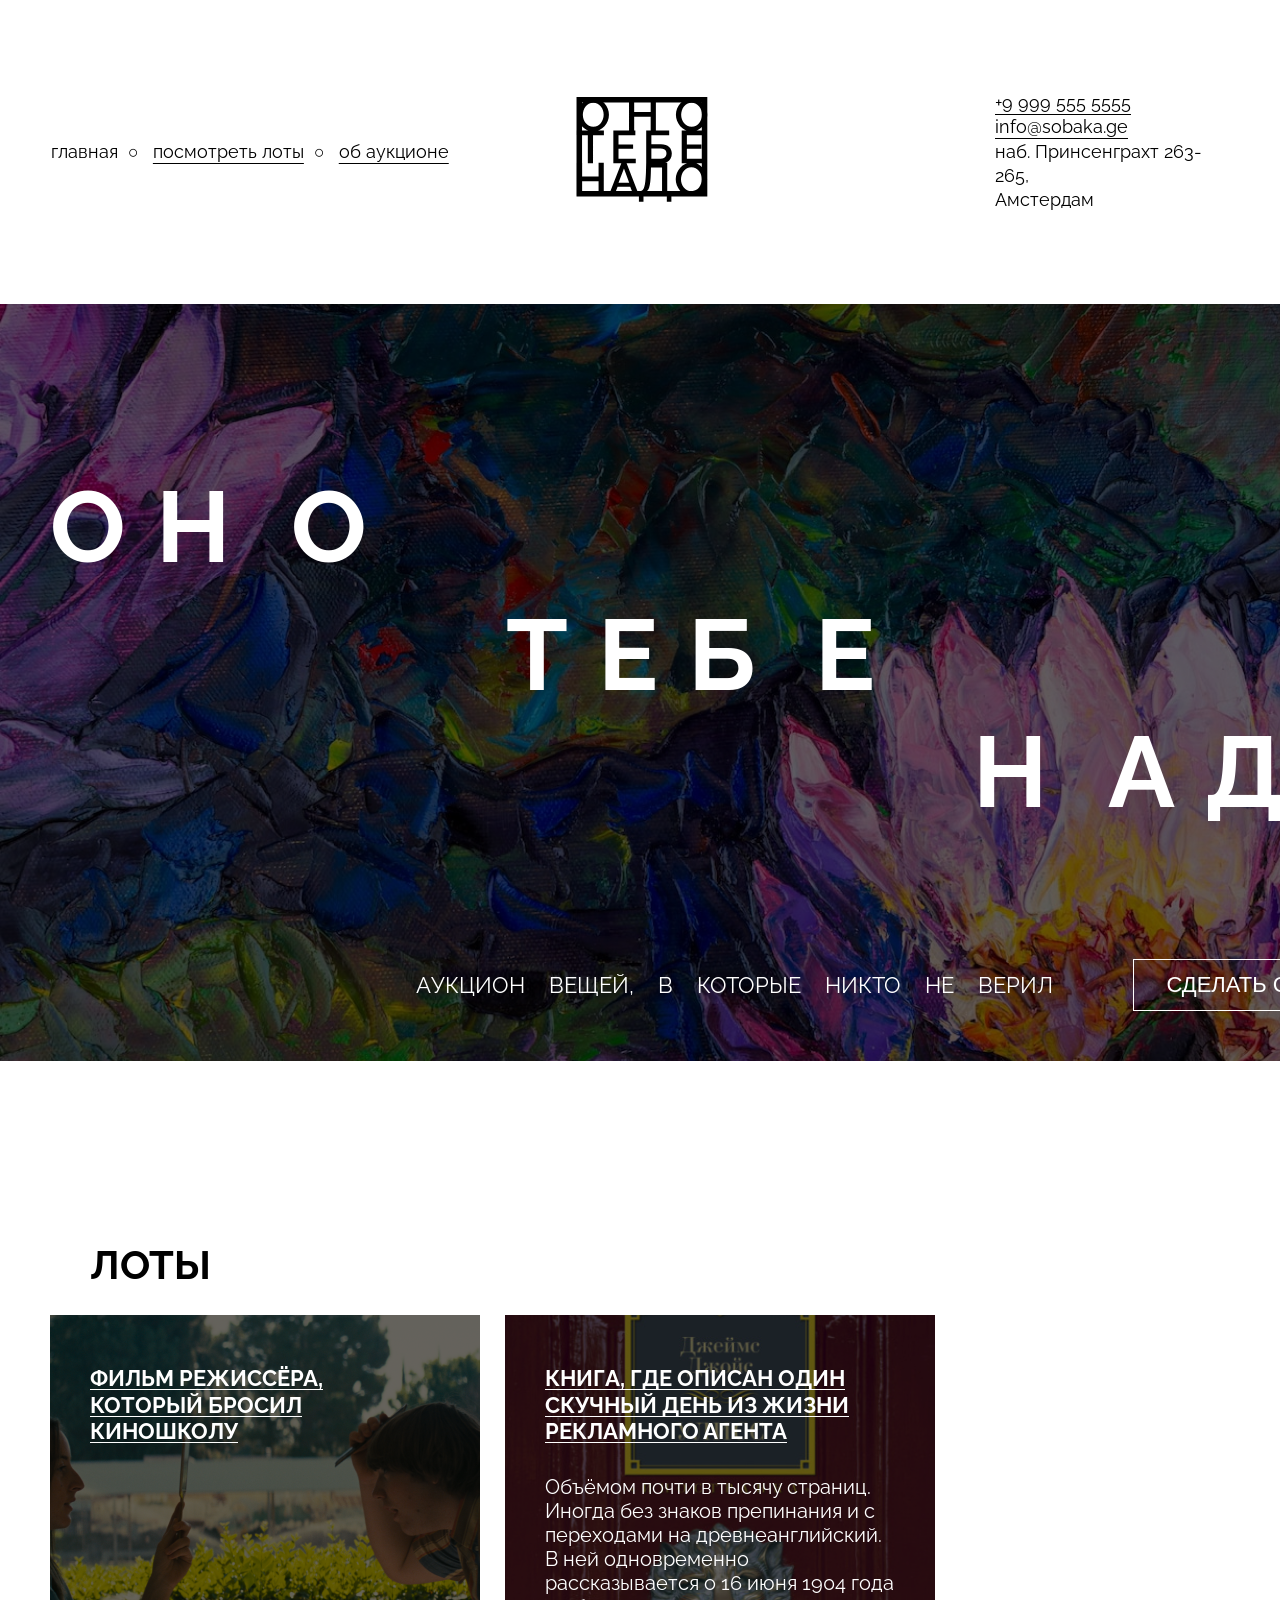
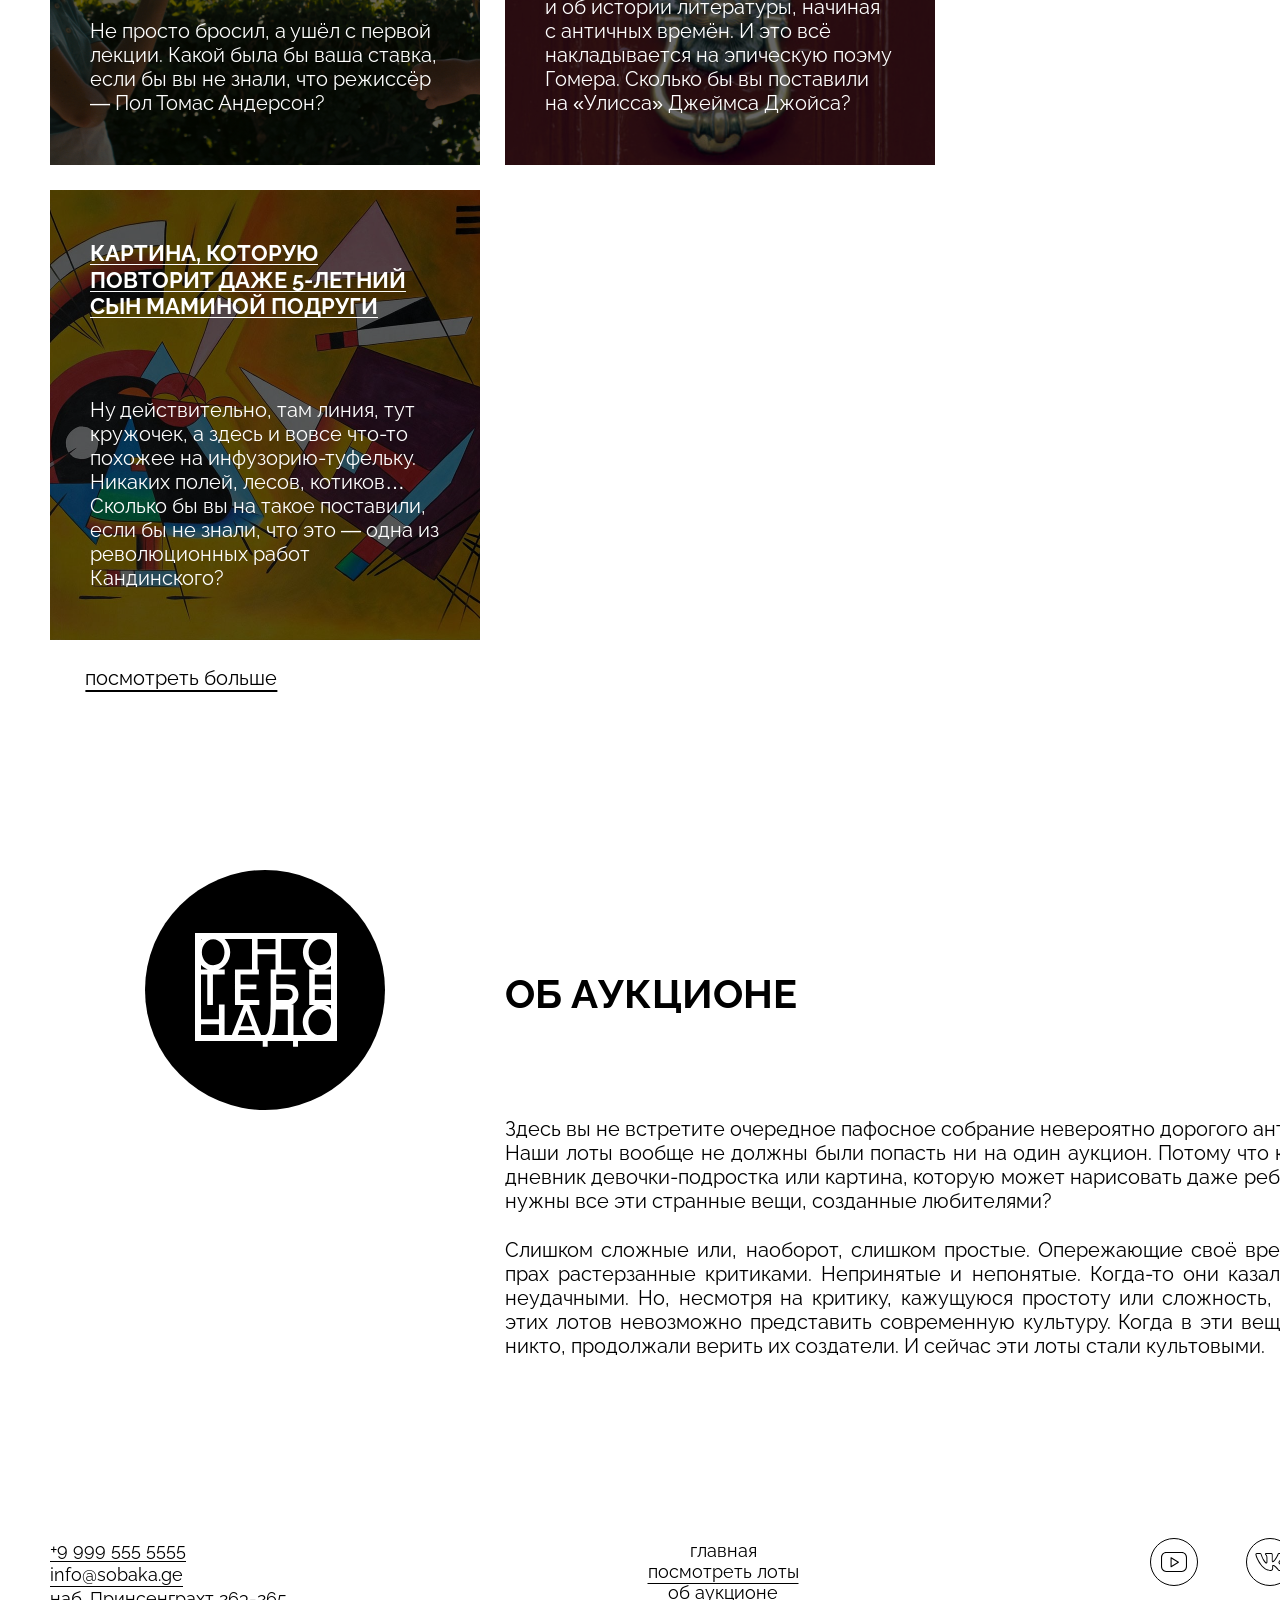
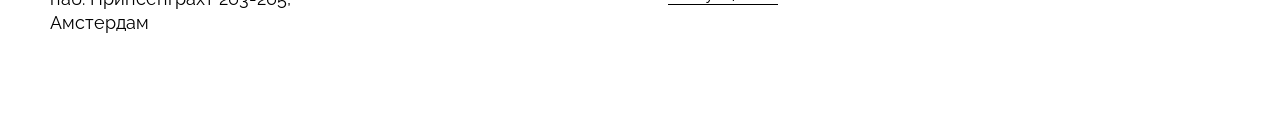
<file: index.html>
<!DOCTYPE html>
<html lang="ru">
  <head>
    <meta charset="UTF-8" />
    <meta http-equiv="X-UA-Compatible" content="IE=edge" />
    <meta name="viewport" content="width=device-width, initial-scale=1.0" />
    <title>Оно тебе надо — аукцион вещей, в которые никто не верил</title>
    <link rel="stylesheet" href="./fonts/fonts.css" />
    <link rel="stylesheet" href="./styles/global.css" />
    <link rel="stylesheet" href="./styles/style.css" />
  </head>

  <body>
    <div class="container">
      <header class="content-section header">
        <nav class="header__menu">
          <ul class="header__links-list">
            <li class="header__links-list">
              <a class="header__menu-no-link" href="#0">главная</a>
            </li>
            <li class="header__menu-list">
              <a class="header__menu-link" href="#lots">посмотреть лоты</a>
            </li>
            <li class="header__menu-list">
              <a class="header__menu-link" href="#about">об аукционе</a>
            </li>
          </ul>
        </nav>
        <a class="header__logo" href="#0">
          <img
            class="header__logo-image"
            src="./images/logo-black.svg"
            alt="Лого(черное)"
          />
        </a>
        <address class="address">
          <a href="tel:++99995555555">+9 999 555 5555</a>
          <br />
          <a href="mailto:info@sobaka.ge">info@sobaka.ge</a>
          <p>
            наб. Принсенграхт 263-265,<br />
            Амстердам
          </p>
        </address>
      </header>
      <main class="main">
        <section class="cover">
          <div class="overlay"></div>
          <h1 class="cover-title">
            <span class="aligned-text">
              <span class="letter-spacing-extended">он</span>
              <span class="no-letter-spacing">о</span>
            </span>

            <span class="aligned-text-center">
              <span class="letter-spacing-extended-center">теб</span>
              <span class="no-letter-spacing-center">е</span>
            </span>

            <span class="aligned-text-right">
              <span class="letter-spacing-extended-right">н</span>
              <span class="no-letter-spacing-right">адо</span>
            </span>
          </h1>
          <div class="cover-description">
            <p class="cover_description-text">
              аукцион вещей, в которые никто не верил
            </p>
            <button class="bet-button">сделать ставку</button>
          </div>
        </section>
        <section class="lots" id="lots">
          <h2 class="lots__heading">Лоты</h2>
          <ul class="lots__card-list">
            <li class="lots__card-list-item">
              <a class="card-link" href="#0">
                <article class="card card_type_film">
                  <h3 class="card__title">
                    Фильм режиссёра, который бросил киношколу
                  </h3>
                  <p class="card__text">
                    Не просто бросил, а ушёл с первой лекции. Какой была бы ваша
                    ставка, если бы вы не знали, что режиссёр — Пол Томас
                    Андерсон?
                  </p>
                  <div class="overlay"></div>
                </article>
              </a>
            </li>
            <li class="lots__card-list-item">
              <a class="card-link" href="#0">
                <article class="card card_type_book">
                  <h3 class="card__title">
                    Книга, где описан один скучный день из жизни рекламного
                    агента
                  </h3>
                  <p class="card__text">
                    Объёмом почти в тысячу страниц. Иногда без знаков препинания
                    и с переходами на древнеанглийский. В ней одновременно
                    рассказывается о 16 июня 1904 года и об истории литературы,
                    начиная с античных времён. И это всё накладывается на
                    эпическую поэму Гомера. Сколько бы вы поставили на «Улисса»
                    Джеймса Джойса?
                  </p>
                  <div class="overlay"></div>
                </article>
              </a>
            </li>
            <li class="lots__card-list-item">
              <a class="card-link" href="#0">
                <article class="card card_type_picture">
                  <h3 class="card__title">
                    Картина, которую повторит даже 5-летний сын маминой подруги
                  </h3>
                  <p class="card__text">
                    Ну действительно, там линия, тут кружочек, а здесь и вовсе
                    что-то похожее на инфузорию-туфельку. Никаких полей, лесов,
                    котиков… Сколько бы вы на такое поставили, если бы не знали,
                    что это — одна из революционных работ Кандинского?
                  </p>
                  <div class="overlay"></div>
                </article>
              </a>
            </li>
          </ul>
          <a href="#0" class="lots__look-more-link"> посмотреть больше </a>
        </section>
        <section class="about" id="about">
          <div class="about-logo">
            <img
              class="about-logo-image"
              src="images/logo-white.svg"
              alt="Лого(черное)"
            />
          </div>
          <div class="about-column">
            <h2 class="about-title">Об аукционе</h2>
            <div>
              <p class="about-text">
                Здесь вы не встретите очередное пафосное собрание невероятно
                дорогого антиквариата. Наши лоты вообще не должны были попасть
                ни на один аукцион. Потому что кому нужен дневник
                девочки-подростка или картина, которую может нарисовать даже
                ребёнок? Кому нужны все эти странные вещи, созданные любителями?
              </p>
              <p class="about-text">
                Слишком сложные или, наоборот, слишком простые. Опережающие своё
                время. В пух и прах растерзанные критиками. Непринятые и
                непонятые. Когда-то они казались просто неудачными. Но, несмотря
                на критику, кажущуюся простоту или сложность, сейчас без этих
                лотов невозможно представить современную культуру. Когда в эти
                вещи не верил никто, продолжали верить их создатели. И сейчас
                эти лоты стали культовыми.
              </p>
            </div>
          </div>
        </section>
      </main>
      <footer class="footer">
        <address class="footer-address">
          <a href="tel:++99995555555">+9 999 555 5555</a>
          <br />
          <a href="mailto:info@sobaka.ge">info@sobaka.ge</a>
          <p>
            наб. Принсенграхт 263-265,<br />
            Амстердам
          </p>
        </address>
        <nav class="footer-menu">
          <ul class="footer-menu-list">
            <li class="footer-menu-list-item">
              <a class="footer-menu-link footer-menu-link_active" href="#0">
                главная
              </a>
            </li>
            <li class="footer-menu-list-item">
              <a class="footer-menu-link" href="#lots">посмотреть лоты</a>
            </li>
            <li class="footer-menu-list-item">
              <a class="footer-menu-link" href="#about">об аукционе</a>
            </li>
          </ul>
        </nav>
        <ul class="footer-social-list">
          <li class="footer-social-item">
            <a href="#0">
              <img alt="YouTube" src="./images/yt.svg" />
            </a>
          </li>
          <li class="footer-social-item">
            <a href="#0">
              <img alt="VK" src="./images/vk.svg" />
            </a>
          </li>
          <li class="footer-social-item">
            <a href="#0">
              <img alt="Pinterest" src="./images/pinterest.svg" />
            </a>
          </li>
        </ul>
      </footer>
    </div>
  </body>
</html>
</file>
<file: fonts/fonts.css>
@font-face {
  font-family: Raleway;
  src:
    url(./Raleway-Regular.woff2) format('woff2'),
    url(./Raleway-Regular.woff) format('woff');
  font-weight: normal;
  font-display: swap;
}

@font-face {
  font-family: Raleway;
  src:
    url(./Raleway-Bold.woff2) format('woff2'),
    url(./Raleway-Bold.woff) format('woff');
  font-weight: bold;
  font-display: swap;
}
</file>
<file: styles/global.css>
*,
*::before,
*::after {
  box-sizing: border-box;
}

body {
  min-width: 1100px;
  margin: 0;
  font-family: Raleway, sans-serif;
}

h1,
h2,
h3,
h4,
h5,
h6,
p,
ul,
ol,
li,
blockquote {
  margin: 0;
  padding: 0;
}

a {
  color: inherit;
}

img {
  width: 100%;
}
</file>
<file: styles/style.css>
.container {
  max-width: 1440px;
  margin: auto;
}

.content-section {
  width: 100%;
  height: 100%;
  max-width: 1440px;
  padding: 91px 49px 92px 51px;
}

.header {
  display: grid;
  grid-template-columns: repeat(5, 1fr);
}

.header__menu {
  grid-column-start: 1;
  grid-column-end: 3;
  place-self: center start;
}

.header__links-list {
  display: flex;
  flex-direction: row;
  gap: 1px;
  list-style: none;
  font-size: 18px;
  line-height: normal;
  text-underline-offset: 5px;
}

.header__menu-no-link {
  text-decoration: none;
}

.header__menu-list::before {
  content: "○";
  padding-right: 9px;
  padding-left: 9px;
}

.header__logo {
  display: block;
  grid-column-start: 3;
  grid-column-end: 4;
  place-self: center center;
}

.header__logo-image {
  width: 148px;
  height: 105px;
}

.address {
  grid-column-start: 5;
  grid-column-end: 6;
  place-self: center end;
  font-style: normal;
  font-size: 18px;
  line-height: 24.3px;
  text-underline-offset: 5px;
}

.cover {
  background-image: url(../images/cover.jpg);
  background-size: cover;
  background-repeat: no-repeat;
  background-position: center;
  position: relative;
  z-index: 0;
  width: 1440px;
  min-height: 757px;
}

.overlay {
  width: 100%;
  height: 100%;
  position: absolute;
  z-index: -1;
  inset: 0;
  background-color: rgb(0, 0, 0, 1);
  opacity: 60%;
}

.cover-title {
  display: flex;
  flex-direction: column;
  padding: 165px 50px 135px 50px;
  z-index: 2;
  font-weight: bold;
  color: #fff;
  font-size: 100px;
  font-weight: 700;
  line-height: 105%; /* 115px */
  letter-spacing: 30px;
  text-transform: uppercase;
  row-gap: 20px;
}

.aligned-text {
  display: flex;
  justify-content: flex-start;
  position: relative;
  top: 5px;
}

.letter-spacing-start {
  position: relative;
  left: 30px;
}

.aligned-text-center {
  position: relative;
  display: flex;
  justify-content: center;
  top: 8px;
}

.letter-spacing-center {
  letter-spacing: 30px;
}

.aligned-text-right {
  display: flex;
  justify-content: end;
}

.no-letter-spacing {
  position: relative;
  left: 30px;
}

.letter-spacing-extended-center {
  position: relative;
  right: 30px;
}

.no-letter-spacing-right {
  position: relative;
  left: 30px;
}

.cover-description {
  display: flex;
  justify-content: flex-end;
  align-items: center;
  padding: 0 50px 50px 0;
}

.cover_description-text {
  display: flex;
  justify-content: center;
  align-items: center;
  color: #fff;
  gap: 70px;
  padding-right: 25px;
  font-weight: 400;
  font-size: 22px;
  line-height: 28px;
  text-align: center;
  text-transform: uppercase;
  word-spacing: 18px;
}

.bet-button {
  width: auto;
  margin-left: 55px;
  border: 1px solid #fff;
  padding: 12px 32px;
  color: #fff;
  font-weight: 400;
  font-size: 22px;
  text-transform: uppercase;
  background: none;
}

.lots {
  position: relative;
  margin: 180px 50px;
}

.lots__heading {
  display: flex;
  margin-bottom: 27px;
  margin-left: 40px;
  font-weight: 700;
  font-size: 40px;
  text-transform: uppercase;
}

.lots__card-list {
  display: flex;
  flex-wrap: wrap;
  gap: 25px;
  list-style: none;
}



.card {
  position: relative;
  z-index: 2;
  display: flex;
  flex-direction: column;
  justify-content: space-between;
  align-items: flex-end;
  column-gap: 25px;
  width: 430px;
  min-height: 450px;
  padding: 50px 40px;
  color: #fff;
  text-decoration: none;
  list-style: none;
  background-repeat: no-repeat;
  background-position: center;
  background-size: 100%;
}

.card::before {
  content: "";
  position: absolute;
  top: 0;
  left: 0;
  z-index: 0;
  width: 100%;
  height: 100%;
  opacity: 1;
  background-color: rgba(0, 0, 0,);
}

.card__title {
  z-index: 1;
  font-weight: 700;
  font-size: 22px;
  line-height: 120%;
  text-align: left;
  text-decoration: underline;
  text-underline-offset: 3px;
  text-decoration-thickness: 1px;
  text-transform: uppercase;
}

.card__text {
  display: flex;
  z-index: 1;
  margin-top: auto;
  font-weight: 400;
  font-size: 20px;
  line-height: 120%;
  text-align: left;
  word-wrap: break-word;
}

.card-link {
  display: block;
  height: 100%;
  text-decoration: none;
}

.card_type_film {
  background-image: url(../images/card-lot-01.jpg);
}

.card_type_book {
  background-image: url(../images/card-lot-02.jpg);
}

.card_type_picture {
  background-image: url(../images/card-lot-03.jpg);
}

.lots__look-more-link {
  display: inline-flex;
  margin: 2.2% 0 0 3%;
  border-bottom: 0px solid #000;
  font-family: Raleway, sans-serif;
  font-weight: 400;
  font-size: 20px;
  text-underline-offset: 5px;
  text-transform: lowercase;
}

.about {
  display: grid;
  grid-template-columns: 430px 1fr;
  align-items: start;
  gap: 0 75px;
}

.about-logo {
  display: flex;
  grid-row: 1 / 3;
  justify-content: center;
  align-items: center;
  width: 240px;
  height: 240px;
  margin: 0 120px 0 145px;
  border-radius: 120px;
  background-color: #000;
}

.about-logo-image {
  width: 148px;
  height: 114px;
}

.about-column {
  display: flex;
  flex-direction: column;
  justify-content: center;
  align-items: flex-start;
  gap: 100px;
}

.about-title {
  display: flex;
  grid-row: 2 / 3;
  font-weight: 700;
  font-size: 40px;
  text-transform: uppercase;
  margin-top: 100px;
}

.about-text {
  width: 885px;
  margin-bottom: 25px;
  font-weight: 400;
  font-size: 20px;
  text-align: justify;
  line-height: normal;
}



.footer {
  display: flex;
  justify-content: space-between;
  align-items: flex-start;
  width: 1340px;
  margin: 155px 50px 90px 50px;
} 

.footer-menu {
  display: flex;
  align-items: center; 
  padding: 2px 10px 10px 55px;
  font-weight: 400;
  font-size: 18px;
  text-align: center;
  text-decoration-thickness: 1px;
  text-underline-offset: 5px;
  white-space: nowrap;
}

.footer-address {
  place-self: center end;
  font-style: normal;
  font-size: 18px;
  line-height: 24.3px;
  text-underline-offset: 5px;
}

.footer-menu-list {
  display: flex;
  flex-direction: column;
  list-style: none;
}

.footer-menu-link_active {
  text-decoration: none;
}

.footer-menu-list-item {
  padding-right: 40px;
}

.footer-menu-link { 
  color: #000; 
  text-underline-offset: 5px; 
}

.footer-social-icon { 
  max-width: 50%;
}

.footer-social-item {
  width: 100%;
}

.footer-social-list {
  display: flex;
  gap: 48px;
  width: 240px;
  min-height: 48px;
  margin: 0 0 10px 0;
  list-style: none;
}
</file>
